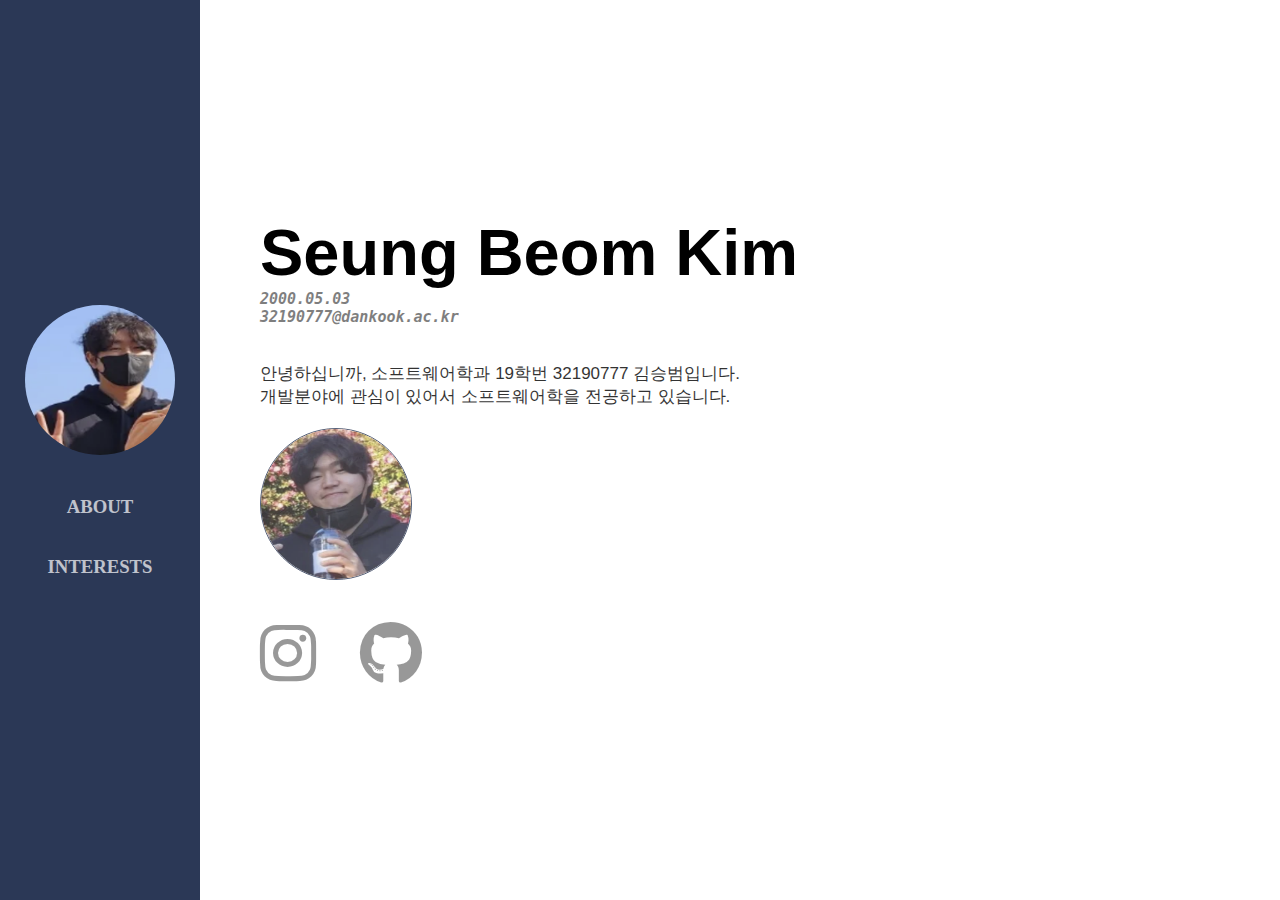
<file: index.html>
<!DOCTYPE html>
<html>
  <head>
    <meta charset="utf-8">
    <link rel="stylesheet" href="https://cdnjs.cloudflare.com/ajax/libs/font-awesome/6.1.1/css/all.min.css">
    <link rel="stylesheet" href="css/style_introduce.css">
    <title>승범's Introduce</title>
  </head>

  <body>
    <header>
    </header>
      <nav class="menu-bar">
        <div class = "index">
          <div class = "img">
            <img id="porfile-img" src ="img/1.png">
          </div>
          <br>
          <a href="#about"><h3 class="click">ABOUT</h3></a>
          <a href="interest.html" target="_self"><h3 class="click">INTERESTS</h3></a>
        </div>
      </nav>

      <section id="about" class="about">
        <header  class="name">
          <p><span>Seung Beom Kim</span></p>
          <div class="contacts">
           <p>2000.05.03</p>
           <p>32190777@dankook.ac.kr</p>
          </div>
        </header>
        <br><br>
        <article class="main-introduction">
          <p>안녕하십니까, 소프트웨어학과 19학번 32190777 김승범입니다.<br>
          개발분야에 관심이 있어서 소프트웨어학을 전공하고 있습니다. <br>
          </p>
          <br>
          <div class = "img">
            <img id="porfile-img" src ="img/2.png">
          </div>
        </article>
        <br><br>
        <footer class="sns-pictogram">
          <a href='https://www.instagram.com/qbrup/'><i class="fa-brands fa-instagram fa-4x"></i></a>
         
          <a href="https://github.com/SeungBeom53"><i class="fa-brands fa-github fa-4x"></i></a>
        </footer>
      </section>

  </body>
</html>
</file>
<file: css/style_introduce.css>
body {
  margin: 0;
}

a{
  text-decoration-line: none;
}

.img {
  justify-content: center;
}
#porfile-img {
width: 150px;
height: 150px;
border: 1px solid #2B3856;
transform: scale(1);
border-radius: 70%
}

.menu-bar {
  position: fixed;
  border: 0;
  background-color: #2B3856;
  display: block;
  width: 200px;
  height: 100vh;
  display: flex;
  align-items: center;
  justify-content: center;
}

.index {
  text-align: center;
  display: flex;
  flex-direction: column;
}

.index h3 {
  color: white;
  opacity: 0.7;
  text-decoration: none;
  cursor: pointer;
}

.index h3:hover {
  font-size: 1.1em;
  opacity: 1;
  text-shadow: 0.7px 0.7px 0.7px #000;
}

section {
  margin-left: 260px;
  height: 100vh;
  display: flex;
  flex-direction: column;
  justify-content: center;
}

p {
  margin: 0;
}


.name {
  font-size: 65px;
  font-weight: 900;
  font-family: 'Oswald', sans-serif;
}
.contacts {
  font-size: 15px;
  opacity: 0.5;
  font-family: 'Roboto Mono', monospace;
  font-style: italic;
}
.main-introduction {
  font-size: 17px;
  font-family: 'Noto Sans KR', sans-serif;
  opacity: 0.8;
}

.fa-brands {
  color: black;
  opacity: 0.4
}
.fa-solid {
  color: black;
  opacity: 0.4
}
.sns-pictogram i {
  margin-right: 40px;
}

footer i:hover {
  transform: translate(0, -3px);
}

.whatilove-text {
  font-size: 55px;
  font-weight: 700;
  font-family: 'Oswald', sans-serif;
}
.whatilove-img {
  margin-bottom: 20px;
}
.whatilove-img img {
  width:150px;
  height: 150px;
  transition: all 0.3s ease-in-out;
}

.interests .comment {
  font-size: 16px;
  font-style: italic;
}

.img-list {
  width: 675px;
  margin-left: auto;
  margin-right: auto;
}

.interest-img {
  width: 225px;
  text-align: center;
  display: block;
  float: left;
  margin-left: 10px;
  margin-right: 10px;
}

.img-name {
  margin-top: 20px;
  margin-bottom: 4px;
}
</file>
